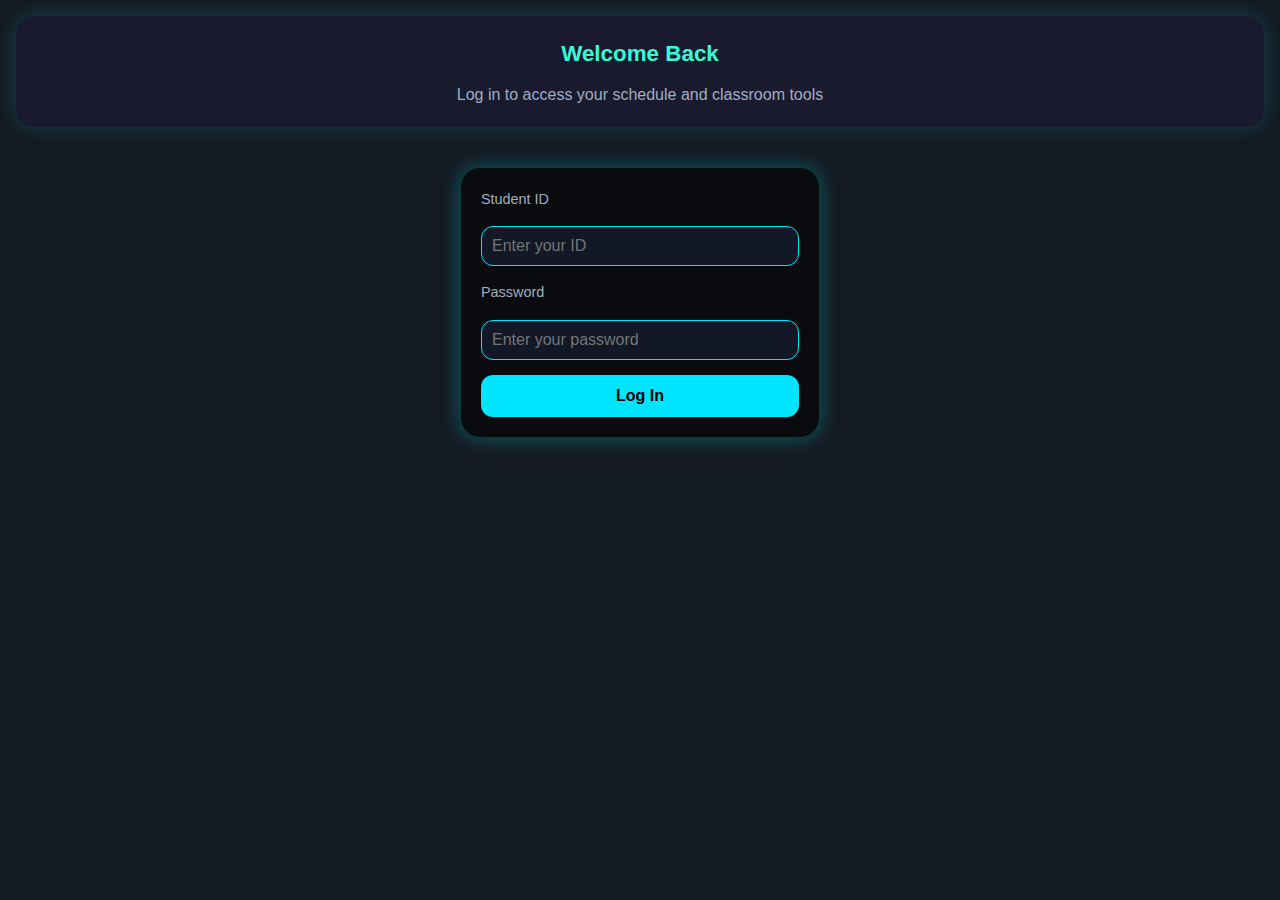
<file: index.html>
<!DOCTYPE html>
<html lang="en">
<head>
  <meta charset="UTF-8" />
  <meta name="viewport" content="width=device-width, initial-scale=1.0"/>
  <title>Login | Classroom Navigation Assistant</title>
  <link rel="stylesheet" href="login.css" />
</head>
<body>
  <header>
    <h1>Welcome Back</h1>
    <p>Log in to access your schedule and classroom tools</p>
  </header>
  
  <section class="login-form">
    <form id="loginForm">
      
      <label for="id-number">Student ID</label>
      <input type="text" id="id-number" name="id-number" placeholder="Enter your ID" required />

      <label for="password">Password</label>
      <input type="password" id="password" name="password" placeholder="Enter your password" required />

      <button type="submit" class="login-btn">Log In</button>
    </form>
  </section>
<script>
    
    const loginForm = document.getElementById('loginForm');

    loginForm.addEventListener('submit', function (e) {
      e.preventDefault();

      const id = document.getElementById('id-number').value;
      const password = document.getElementById('password').value;

        const adminUser = {
        id: '0321-0654',
        password: 'A0321-0654',
      };

      if (id === adminUser.id && password === adminUser.password) {
        alert('Login successful!');
        window.location.href = 'home.html';
      } else {
        alert('Invalid ID or password');
      }
    });
  </script>
</body>
</html>
</file>
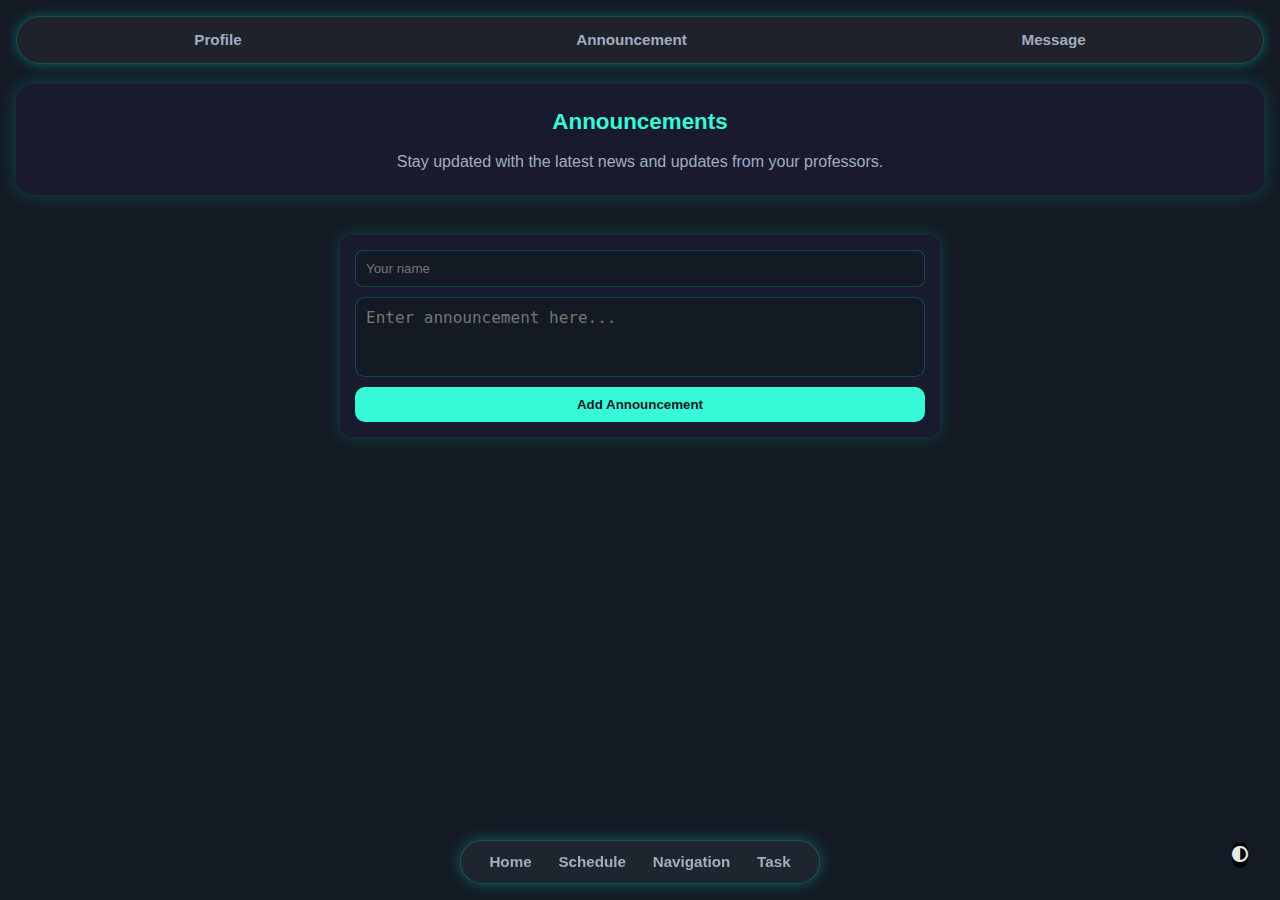
<file: announcement.html>
<!DOCTYPE html>
<html lang="en">
<head>
    <meta charset="UTF-8">
    <meta name="viewport" content="width=device-width, initial-scale=1.0">
    <title>Announcement</title>
    <link rel="stylesheet" href="announcement.css">
    <link rel="stylesheet" href="https://cdnjs.cloudflare.com/ajax/libs/font-awesome/6.0.0-beta3/css/all.min.css">
</head>
<body>
    <nav class="top-navbar">
        <ul>
            <li><a href="profile.html">Profile</a></li>
            <li><a href="announcement.html">Announcement</a></li>
            <li><a href="message.html">Message</a></li>
        </ul>
    </nav>

    <header>
        <h1>Announcements</h1>
        <p>Stay updated with the latest news and updates from your professors.</p>
    </header>

    <main class="announcement-section">
        <form id="announcement-form">
            <input id="name-input" type="text" placeholder="Your name" required>
            <textarea id="announcement-input" placeholder="Enter announcement here..." required></textarea>
            <button id="btn" type="submit">Add Announcement</button>
        </form>

         <div id="selection-controls" class="selection-controls hidden">
        <button id="pin-btn">Pin</button>
        <button id="edit-btn">Edit</button>
        <button id="delete-btn">Delete</button>
        <button id="cancel-selection-btn">Cancel</button>
    </div>
        <ul id="announcement-list"></ul>
    </main>

    <nav class="bottom-navbar">
        <ul>
            <li><a href="home.html">Home</a></li>
            <li><a href="schedule.html">Schedule</a></li>
            <li><a href="navigation.html">Navigation</a></li>
            <li><a href="task.html">Task</a></li>
        </ul>
    </nav>
  <div class="darkBtn"><i onclick="toggleDarkMode()" class="fa-solid fa-circle-half-stroke"></i></div>
</body>
<script>
      function toggleDarkMode() {
            document.body.classList.toggle('dark-mode');
        }
         window.toggleDarkMode = toggleDarkMode;

 const form = document.getElementById('announcement-form');
const input = document.getElementById('announcement-input');
const nameInput = document.getElementById('name-input');
const list = document.getElementById('announcement-list');
const pinBtn = document.getElementById('pin-btn');
const editBtn = document.getElementById('edit-btn');
const deleteBtn = document.getElementById('delete-btn');
const cancelBtn = document.getElementById('cancel-selection-btn');
const selectionControls = document.getElementById('selection-controls');

let announcements = [];

document.addEventListener('DOMContentLoaded', () => {
    announcements = JSON.parse(localStorage.getItem('announcements')) || [];
    renderAnnouncements();
});

form.addEventListener('submit', (e) => {
    e.preventDefault();
    const text = input.value.trim();
    const name = nameInput.value.trim();
    if (text && name) {
        const newItem = {
            id: Date.now(),
            text,
            name,
            timestamp: new Date().toLocaleString(),
            pinned: false
        };
        announcements.unshift(newItem);
        saveAnnouncements();
        renderAnnouncements();
        input.value = '';
    }
});

function renderAnnouncements() {
    list.innerHTML = '';
    announcements.forEach(item => {
        const li = document.createElement('li');
        li.dataset.id = item.id;
        li.classList.toggle('selected', item.selected);

        li.innerHTML = `<strong>${item.name}</strong> — <em>${item.timestamp}</em><br>${item.text}`;
        if (item.pinned) {
            li.style.borderLeft = '4px solid gold';
        }

        li.addEventListener('click', () => {
            item.selected = !item.selected;
            renderAnnouncements();
            updateSelectionUI();
        });

        list.appendChild(li);
    });
}

function saveAnnouncements() {
    localStorage.setItem('announcements', JSON.stringify(announcements));
}

function updateSelectionUI() {
    const selected = announcements.some(item => item.selected);
    selectionControls.classList.toggle('hidden', !selected);
}

pinBtn.addEventListener('click', () => {
    announcements.forEach(item => {
        if (item.selected) {
            item.pinned = true;
            item.selected = false;
        }
    });
    saveAnnouncements();
    renderAnnouncements();
    updateSelectionUI();
});

editBtn.addEventListener('click', () => {
    const selectedItems = announcements.filter(item => item.selected);
    if (selectedItems.length === 1) {
        const newText = prompt("Edit the announcement text:", selectedItems[0].text);
        if (newText !== null && newText.trim() !== '') {
            selectedItems[0].text = newText.trim();
        }
    }
    announcements.forEach(item => item.selected = false);
    saveAnnouncements();
    renderAnnouncements();
    updateSelectionUI();
});

deleteBtn.addEventListener('click', () => {
    announcements = announcements.filter(item => !item.selected);
    saveAnnouncements();
    renderAnnouncements();
    updateSelectionUI();
});

cancelBtn.addEventListener('click', () => {
    announcements.forEach(item => item.selected = false);
    renderAnnouncements();
    updateSelectionUI();
});

</script>
</html>
</file>
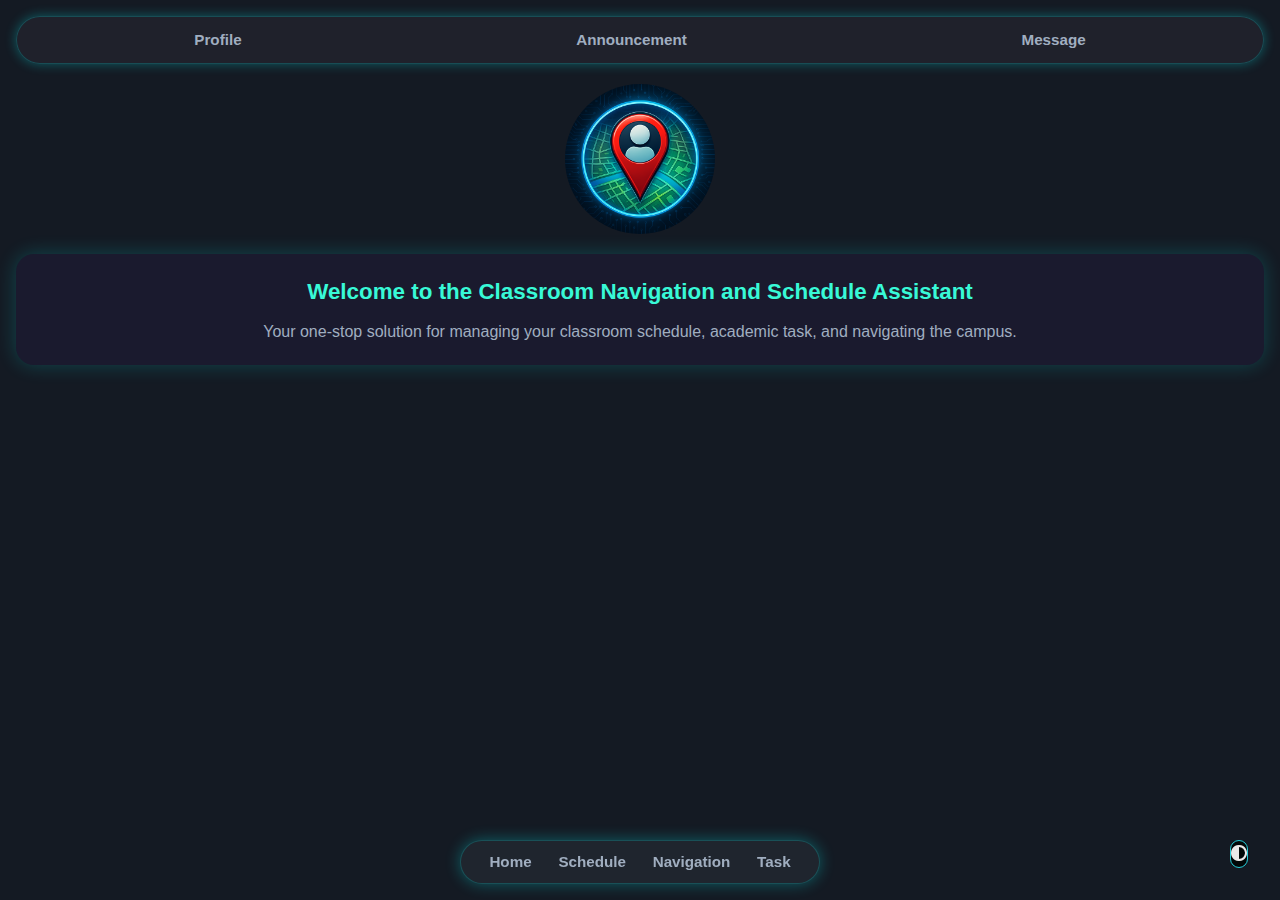
<file: home.html>
<!DOCTYPE html>
<html lang="en">
<head>
    <meta charset="UTF-8">
    <meta name="viewport" content="width=device-width, initial-scale=1.0">
    <title>Classroom Navigation and Schedule Assistant</title>
    <link rel="stylesheet" href="home.css">
    <link rel="stylesheet" href="https://cdnjs.cloudflare.com/ajax/libs/font-awesome/6.0.0-beta3/css/all.min.css">
</head>
<body>
   
    <nav class="top-navbar">
      <ul>
        <li><a href="profile.html">Profile</a></li>
        <li><a href="announcement.html">Announcement</a></li>
        <li><a href="message.html">Message</a></li>
   
      </ul>
    </nav> 
     <img src="images/logo.png" alt="logo" class="logo">
     <header>
        <h1>Welcome to the Classroom Navigation and Schedule Assistant</h1>
        <p>Your one-stop solution for managing your classroom schedule, academic task, and navigating the campus.</p>
    </header>

    <nav class="bottom-navbar">
        <ul>
            <li><a href="home.html">Home</a></li>
            <li><a href="schedule.html">Schedule</a></li>
            <li><a href="navigation.html">Navigation</a></li>
            <li><a href="task.html">Task</a></li>
        </ul>

    </nav>
   
  <div class="darkBtn"><i onclick="toggleDarkMode()" class="fa-solid fa-circle-half-stroke"></i></div>
    <script>
        function toggleDarkMode() {
            document.body.classList.toggle('dark-mode');
        }
         window.toggleDarkMode = toggleDarkMode;
    </script>


</body>
</html>
</file>
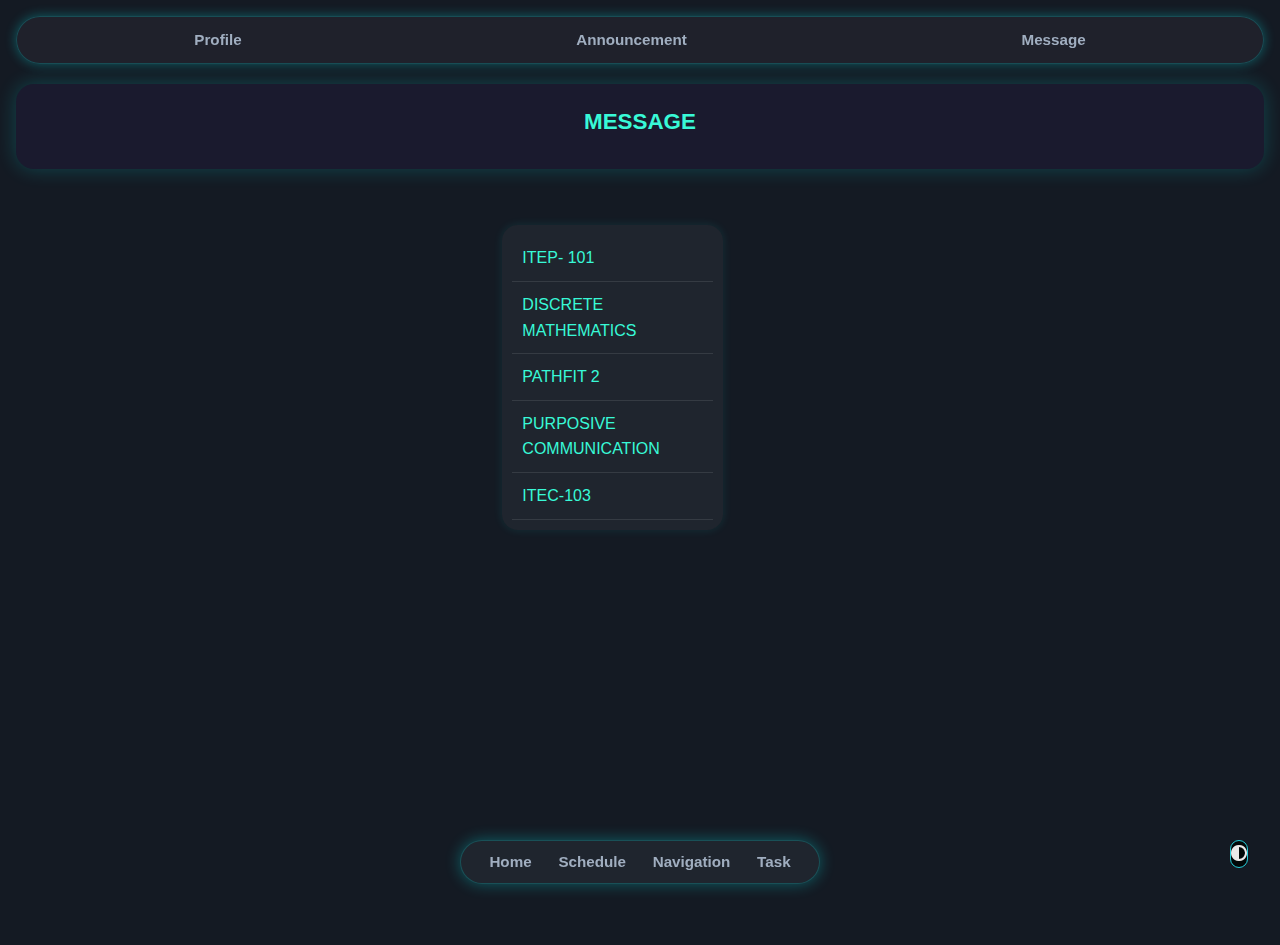
<file: message.html>
<!DOCTYPE html>
<html lang="en">
<head>
  <meta charset="UTF-8" />
  <meta name="viewport" content="width=device-width, initial-scale=1.0"/>
  <title>Message - Group Chats</title>
  <link rel="stylesheet" href="message.css" />
  <link rel="stylesheet" href="https://cdnjs.cloudflare.com/ajax/libs/font-awesome/6.0.0-beta3/css/all.min.css">
</head>
<body>
  <!-- Top Navbar -->
  <nav class="top-navbar">
    <ul>
      <li><a href="profile.html">Profile</a></li>
      <li><a href="announcement.html">Announcement</a></li>
      <li><a href="message.html" class="active">Message</a></li>
    </ul>
  </nav>

  <!-- Header -->
  <header>
    <h1>MESSAGE</h1>
  </header>

  <!-- Main Content -->
   <main class="chat-container">
  <!-- Chat List -->
  <aside id="chatList" class="chat-list">
    <ul>
      <li onclick="openChat('programming', 'ITEP-101')">ITEP- 101</li>
      <li onclick="openChat('math', 'DISCRETE MATHEMATICS')">DISCRETE MATHEMATICS</li>
      <li onclick="openChat('physics', 'PATHFITH')">PATHFIT 2</li>
      <li onclick="openChat('english', 'PURPOSIVE COMMUNICATION')">PURPOSIVE COMMUNICATION</li>
      <li onclick="openChat('lab', 'ITEC-103')">ITEC-103</li>
    </ul>
  </aside>

  <!-- Chat Box -->
  <section id="chatBox" class="chat-box hidden">
    <div class="chat-header">
      <button onclick="goBack()" class="back-btn">⬅</button>
      <h2 id="chatSubject">Chat</h2>
    </div>

    <div id="chat-messages"></div>

    <form onsubmit="sendMessage(event)" class="chat-form">
      <input type="text" id="username-input" placeholder="Your name..." required />
      <input type="text" id="message-input" placeholder="Type a message..." required />
      <button type="submit">Send</button>
    </form>

    <button onclick="clearChat()" class="clear-btn">Clear Chat</button>
  </section>
</main>


  <!-- Bottom Navbar -->
  <nav class="bottom-navbar">
    <ul>
      <li><a href="home.html">Home</a></li>
      <li><a href="schedule.html">Schedule</a></li>
      <li><a href="navigation.html">Navigation</a></li>
      <li><a href="task.html">Task</a></li>
    </ul>
  </nav>
  <div class="darkBtn"><i onclick="toggleDarkMode()" class="fa-solid fa-circle-half-stroke"></i></div>
  <!-- JavaScript -->
  <script>
      function toggleDarkMode() {
            document.body.classList.toggle('dark-mode');
        }
         window.toggleDarkMode = toggleDarkMode;

   function openChat(subject, name) {
  currentChat = subject;
  document.getElementById('chatSubject').textContent = name;

  document.getElementById('chatList').classList.add('hidden');
  document.getElementById('chatBox').classList.remove('hidden');

  loadMessages();
}
function goBack() {
  document.getElementById('chatList').classList.remove('hidden');
  document.getElementById('chatBox').classList.add('hidden');
}


    
  function setActiveChat(subject) {
    const chatItems = document.querySelectorAll(".chat-list li");
    chatItems.forEach(li => {
      li.classList.remove("active");
      if (li.textContent.toLowerCase().replace(/\s+/g, '') === subject) {
        li.classList.add("active");
      }
    });
  }

    function loadMessages() {
      const messages = JSON.parse(localStorage.getItem(currentChat)) || [];
      const chatBox = document.getElementById("chat-messages");
      chatBox.innerHTML = messages.map((msg, index) => `
        <div class="message">
          <div class="meta">
            <strong>${msg.user}</strong> <small>${msg.time}</small>
          </div>
          <div class="text">${msg.text}</div>
          <button onclick="deleteMessage(${index})" class="delete-btn">🗑️</button>
        </div>
      `).join("");
      chatBox.scrollTop = chatBox.scrollHeight;
    }

    function sendMessage(e) {
      e.preventDefault();
      const user = document.getElementById("username-input").value.trim();
      const text = document.getElementById("message-input").value.trim();
      const time = new Date().toLocaleString();

      if (!text || !user) return;

      const messages = JSON.parse(localStorage.getItem(currentChat)) || [];
      messages.push({ user, text, time });
      localStorage.setItem(currentChat, JSON.stringify(messages));

      document.getElementById("message-input").value = "";
      loadMessages();
    }

    function deleteMessage(index) {
      const messages = JSON.parse(localStorage.getItem(currentChat)) || [];
      messages.splice(index, 1);
      localStorage.setItem(currentChat, JSON.stringify(messages));
      loadMessages();
    }

    function clearChat() {
      if (confirm("Are you sure you want to clear the entire chat?")) {
        localStorage.removeItem(currentChat);
        loadMessages();
      }
    }

    window.onload = loadMessages;
  </script>
</body>
</html>
</file>
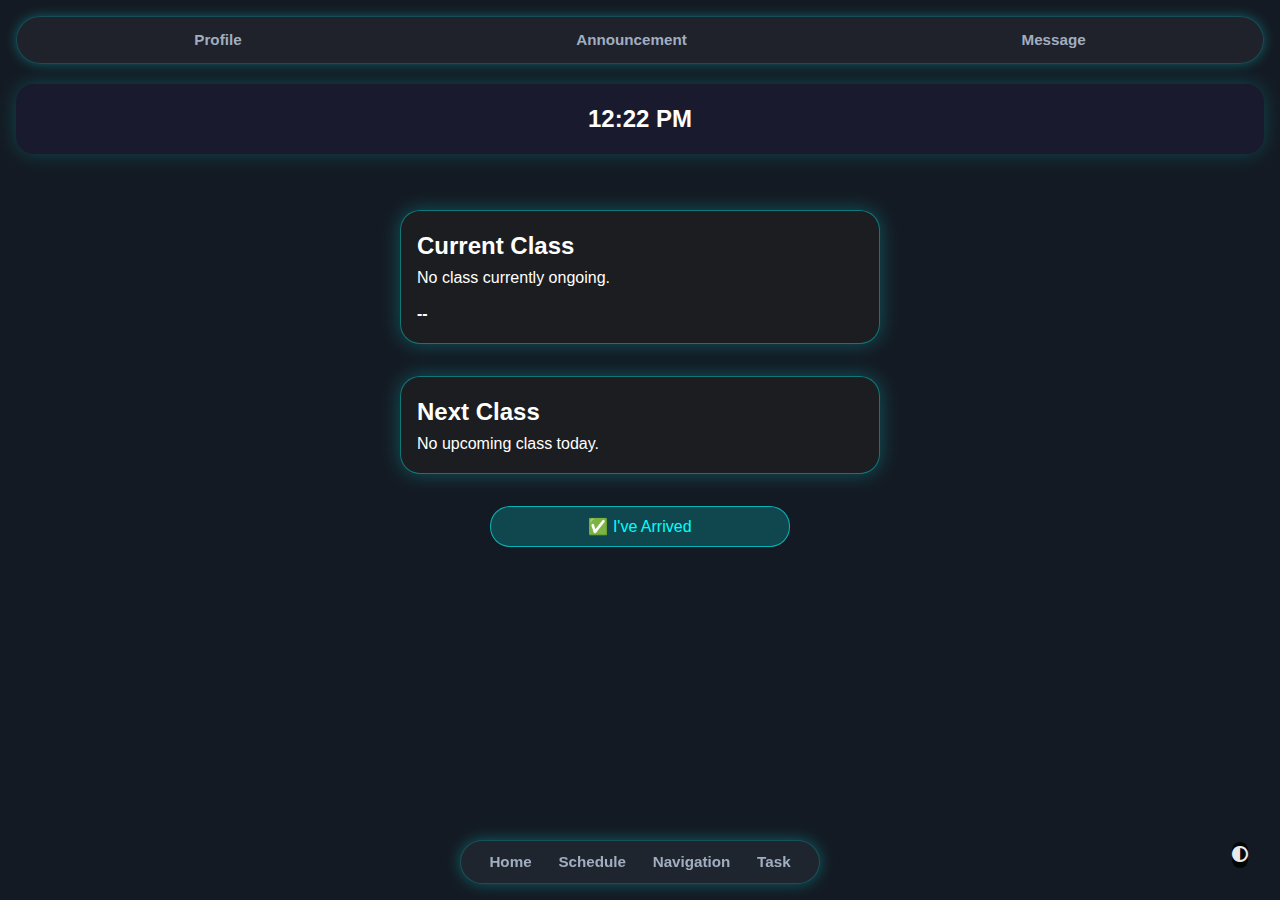
<file: navigation.html>
<!DOCTYPE html>
<html lang="en">
<head>
  <meta charset="UTF-8" />
  <meta name="viewport" content="width=device-width, initial-scale=1.0" />
  <title>Navigation</title>
  <link rel="stylesheet" href="navigation.css"/>
  <link rel="stylesheet" href="https://cdnjs.cloudflare.com/ajax/libs/font-awesome/6.0.0-beta3/css/all.min.css"/>
</head>
<body>
  <nav class="top-navbar">
    <ul>
      <li><a href="profile.html">Profile</a></li>
      <li><a href="announcement.html">Announcement</a></li>
      <li><a href="message.html">Message</a></li>
    </ul>
  </nav> 

  <header>
    <div class="clock" id="clock">--:--:--</div>
  </header>

  <div class="info-box" id="statusText">
    <h2>Current Class</h2>
    <p id="current-class">Loading...</p>
    <span id="status" class="status">--</span>
  </div>

  <div class="next-box" id="next-info">
    <h2>Next Class</h2>
    <p id="next-class">Loading...</p>
  </div>
 

  <button onclick="markArrival()">✅ I've Arrived</button>
   <p id="arrivalMessage"></p>

  <nav class="bottom-navbar">
    <ul>
      <li><a href="home.html">Home</a></li>
      <li><a href="schedule.html">Schedule</a></li>
      <li><a href="navigation.html">Navigation</a></li>
      <li><a href="task.html">Task</a></li>
    </ul>
  </nav>

  <div class="darkBtn"><i onclick="toggleDarkMode()" class="fa-solid fa-circle-half-stroke"></i></div>

  <script>
    const schedule = [
      { day: 1, start: '07:00 AM', end: '08:00 AM', subject: 'Art Appreciation', room: 'GEC 106 | LEC 6', prof: '' },
      { day: 1, start: '08:00 AM', end: '09:00 AM', subject: 'Filipino sa Iba’t Ibang Disiplina', room: 'FILDIS | LEC 12', prof: '' },
      { day: 1, start: '09:00 AM', end: '10:00 AM', subject: 'Filipino sa Iba’t Ibang Disiplina', room: 'FILDIS | LEC 7', prof: '' },
      { day: 1, start: '11:00 AM', end: '12:00 PM', subject: 'Discrete Mathematics', room: 'ITEP 102 | LEC 3', prof: '' },
      { day: 1, start: '01:00 PM', end: '02:00 PM', subject: 'Purposive Communication', room: 'GEC 105 | LEC 8', prof: '' },
      { day: 1, start: '03:00 PM', end: '04:00 PM', subject: 'Human Computer Interaction', room: 'ITEP 101 | LAB 5', prof: '' },
      { day: 2, start: '07:00 AM', end: '08:00 AM', subject: 'Intermediate Programming', room: 'ITEP 103 | LEC 8', prof: '' },
      { day: 2, start: '11:00 AM', end: '12:00 PM', subject: 'Human Computer Interaction', room: 'ITEP 101 | LEC 7', prof: '' },
      { day: 2, start: '12:00 PM', end: '01:00 PM', subject: 'Purposive Communication', room: 'GEC 105 | LEC 8', prof: '' },
      { day: 2, start: '01:00 PM', end: '02:00 PM', subject: 'Discrete Mathematics', room: 'ITEP 102 | LEC 5', prof: '' },
      { day: 2, start: '04:00 PM', end: '05:00 PM', subject: 'Life, Works, and Writings of Rizal', room: 'PI 100 | LEC 1', prof: '' },
      { day: 3, start: '07:00 AM', end: '09:00 AM', subject: 'Intermediate Programming', room: 'ITEP 103 | LAB 3', prof: '' },
      { day: 3, start: '11:00 AM', end: '12:00 PM', subject: 'Human Computer Interaction', room: 'ITEP 101 | LEC 8', prof: '' },
      { day: 3, start: '01:00 PM', end: '02:00 PM', subject: 'Discrete Mathematics', room: 'ITEP 102 | LEC 3', prof: '' },
      { day: 3, start: '03:00 PM', end: '04:00 PM', subject: 'Art Appreciation', room: 'GEC 106 | LEC 3', prof: '' },
      { day: 3, start: '04:00 PM', end: '05:00 PM', subject: 'Filipino sa Iba’t Ibang Disiplina', room: 'FILDIS | LEC 4', prof: '' },
      { day: 4, start: '12:00 PM', end: '01:00 PM', subject: 'Life, Works, and Writings of Rizal', room: 'PI 100 | LEC 3', prof: '' },
      { day: 4, start: '01:00 PM', end: '02:00 PM', subject: 'Purposive Communication', room: 'GEC 105 | LEC 5', prof: '' },
      { day: 4, start: '04:00 PM', end: '05:00 PM', subject: 'Exercise-based Fitness Activities', room: 'PATHFIT 2 | GYM', prof: '' },
      { day: 5, start: '07:00 AM', end: '08:00 AM', subject: 'Art Appreciation', room: 'GEC 106 | LEC 2', prof: '' },
      { day: 7, start: '07:00 AM', end: '10:00 AM', subject: 'CWTS 2', room: 'NSTP 2', prof: '' }
    ];

    function parseTime(t) {
      const [time, modifier] = t.split(' ');
      let [hours, minutes] = time.split(':').map(Number);
      if (modifier === 'PM' && hours !== 12) hours += 12;
      if (modifier === 'AM' && hours === 12) hours = 0;
      return hours * 60 + minutes;
    }

    function formatTime(minutes) {
      let h = Math.floor(minutes / 60);
      const m = minutes % 60;
      const ampm = h >= 12 ? 'PM' : 'AM';
      h = h % 12 || 12;
      return `${h}:${m.toString().padStart(2, '0')} ${ampm}`;
    }

    function updateClock() {
      const now = new Date();
      const hours = now.getHours();
      const minutes = now.getMinutes();
      document.getElementById("clock").textContent = formatTime(hours * 60 + minutes);
    }

    function updateStatus() {
      const now = new Date();
      const today = now.getDay();
      const currentMinutes = now.getHours() * 60 + now.getMinutes();
      const todaySchedule = schedule.filter(s => s.day === today);

      let current = null;
      let next = null;

      for (const s of todaySchedule) {
        const start = parseTime(s.start);
        const end = parseTime(s.end);
        if (currentMinutes >= start && currentMinutes <= end) {
          current = s;
        } else if (currentMinutes < start && (!next || parseTime(next.start) > start)) {
          next = s;
        }
      }

      const currentText = document.getElementById('current-class');
      const nextText = document.getElementById('next-class');
      const statusText = document.getElementById('status');

      if (current) {
        const lateBy = currentMinutes - parseTime(current.start);
        currentText.textContent = `You should now be in Room ${current.room} for ${current.subject}. (${current.start} - ${current.end})`;

        if (lateBy > 5) {
          statusText.textContent = `Late by ${lateBy} minutes`;
          statusText.className = 'status late';
          speak(`You are late for ${current.subject}. Hurry to room ${current.room}.`);
        } else if (lateBy < 0) {
          statusText.textContent = `Early by ${-lateBy} minutes`;
          statusText.className = 'status early';
        } else {
          statusText.textContent = `On Time`;
          statusText.className = 'status ontime';
        }
      } else {
        currentText.textContent = 'No class currently ongoing.';
        statusText.textContent = '--';
        statusText.className = 'status';
      }

      if (next) {
        nextText.textContent = `${next.subject} at ${next.start} in Room ${next.room}`;
      } else {
        nextText.textContent = 'No upcoming class today.';
      }
    }

    function markArrival() {
  const now = new Date();
  const timeString = now.toLocaleTimeString();
  localStorage.setItem('lastArrival', timeString);
  document.getElementById('arrivalMessage').textContent = 'Arrival logged at ' + timeString;
}
    window.markArrival = markArrival;

    function speak(text) {
      if ('speechSynthesis' in window) {
        const utter = new SpeechSynthesisUtterance(text);
        speechSynthesis.speak(utter);
      }
    }
    window.speak = speak;

    function toggleDarkMode() {
      document.body.classList.toggle('dark-mode');
    }
    window.toggleDarkMode = toggleDarkMode;

    setInterval(() => {
      updateClock();
      updateStatus();
    }, 1000);

    updateClock();
    updateStatus();
  </script>
</body>
</html>
</file>
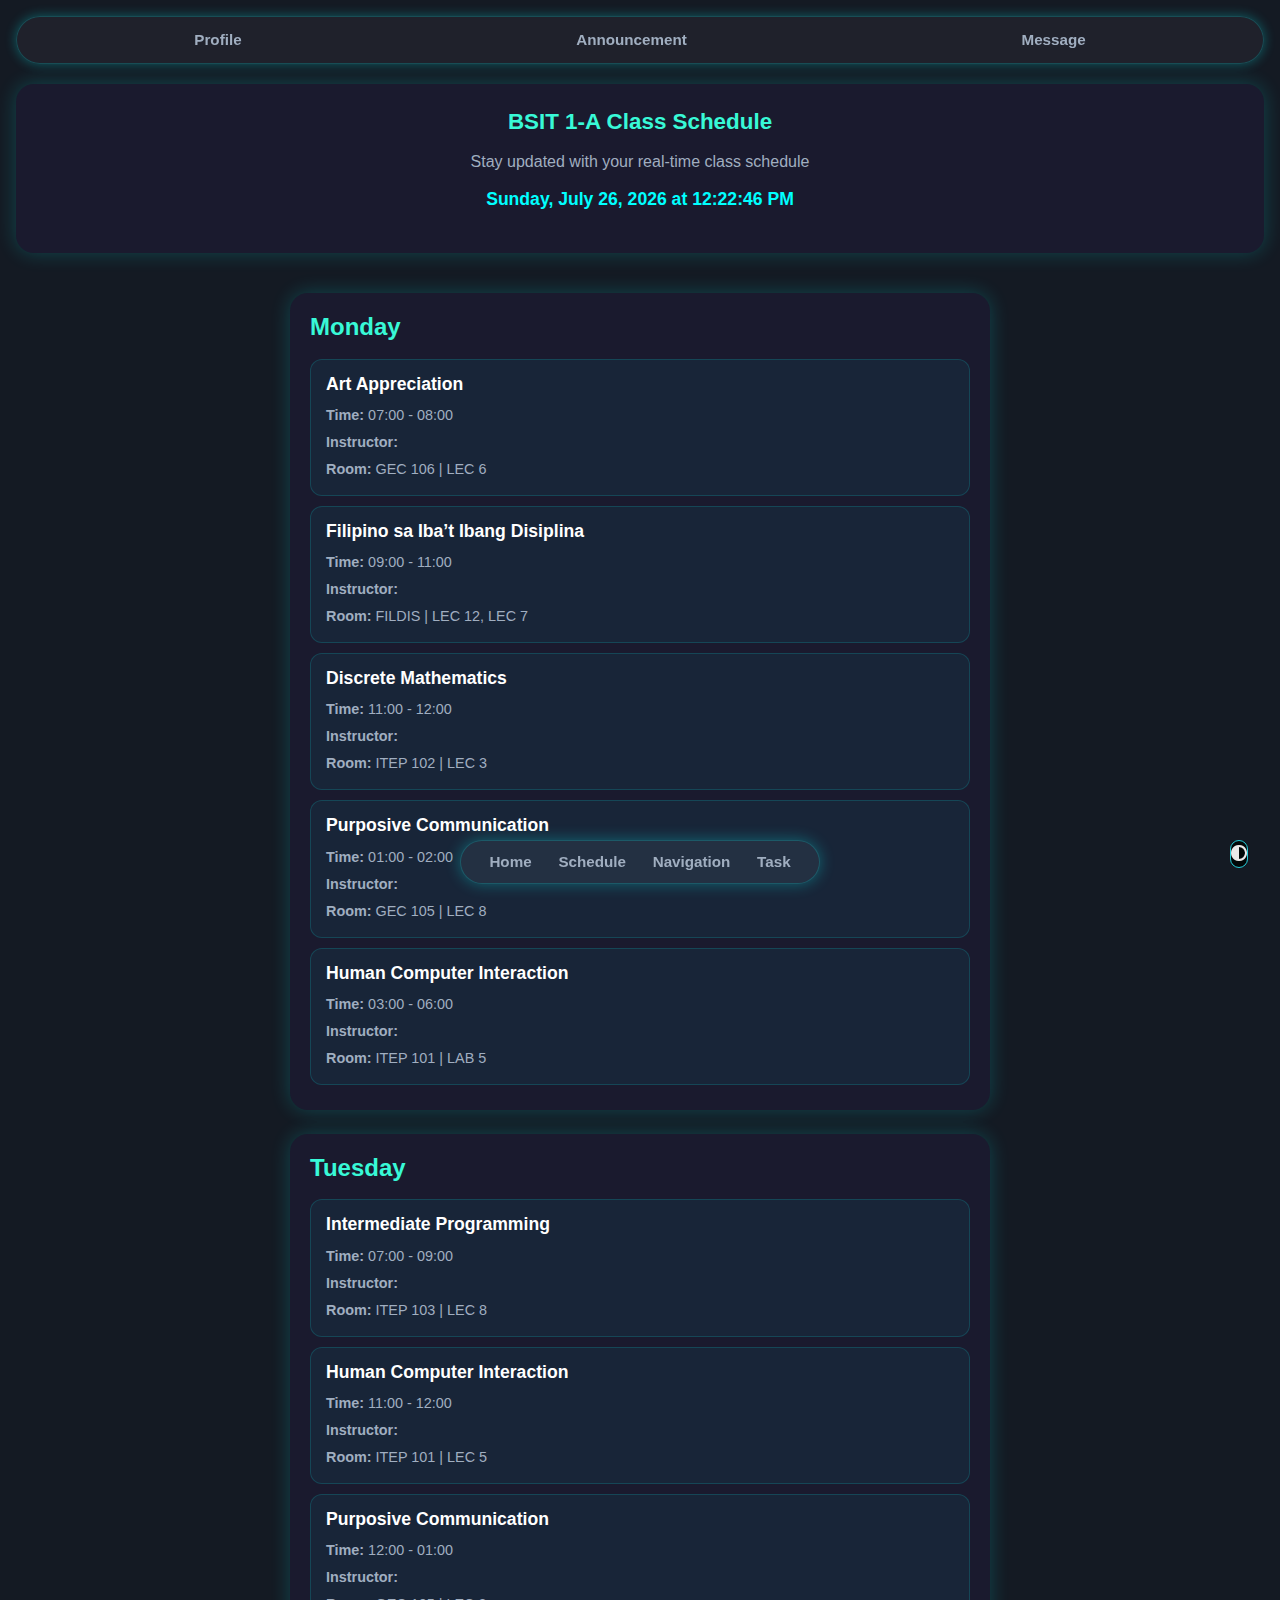
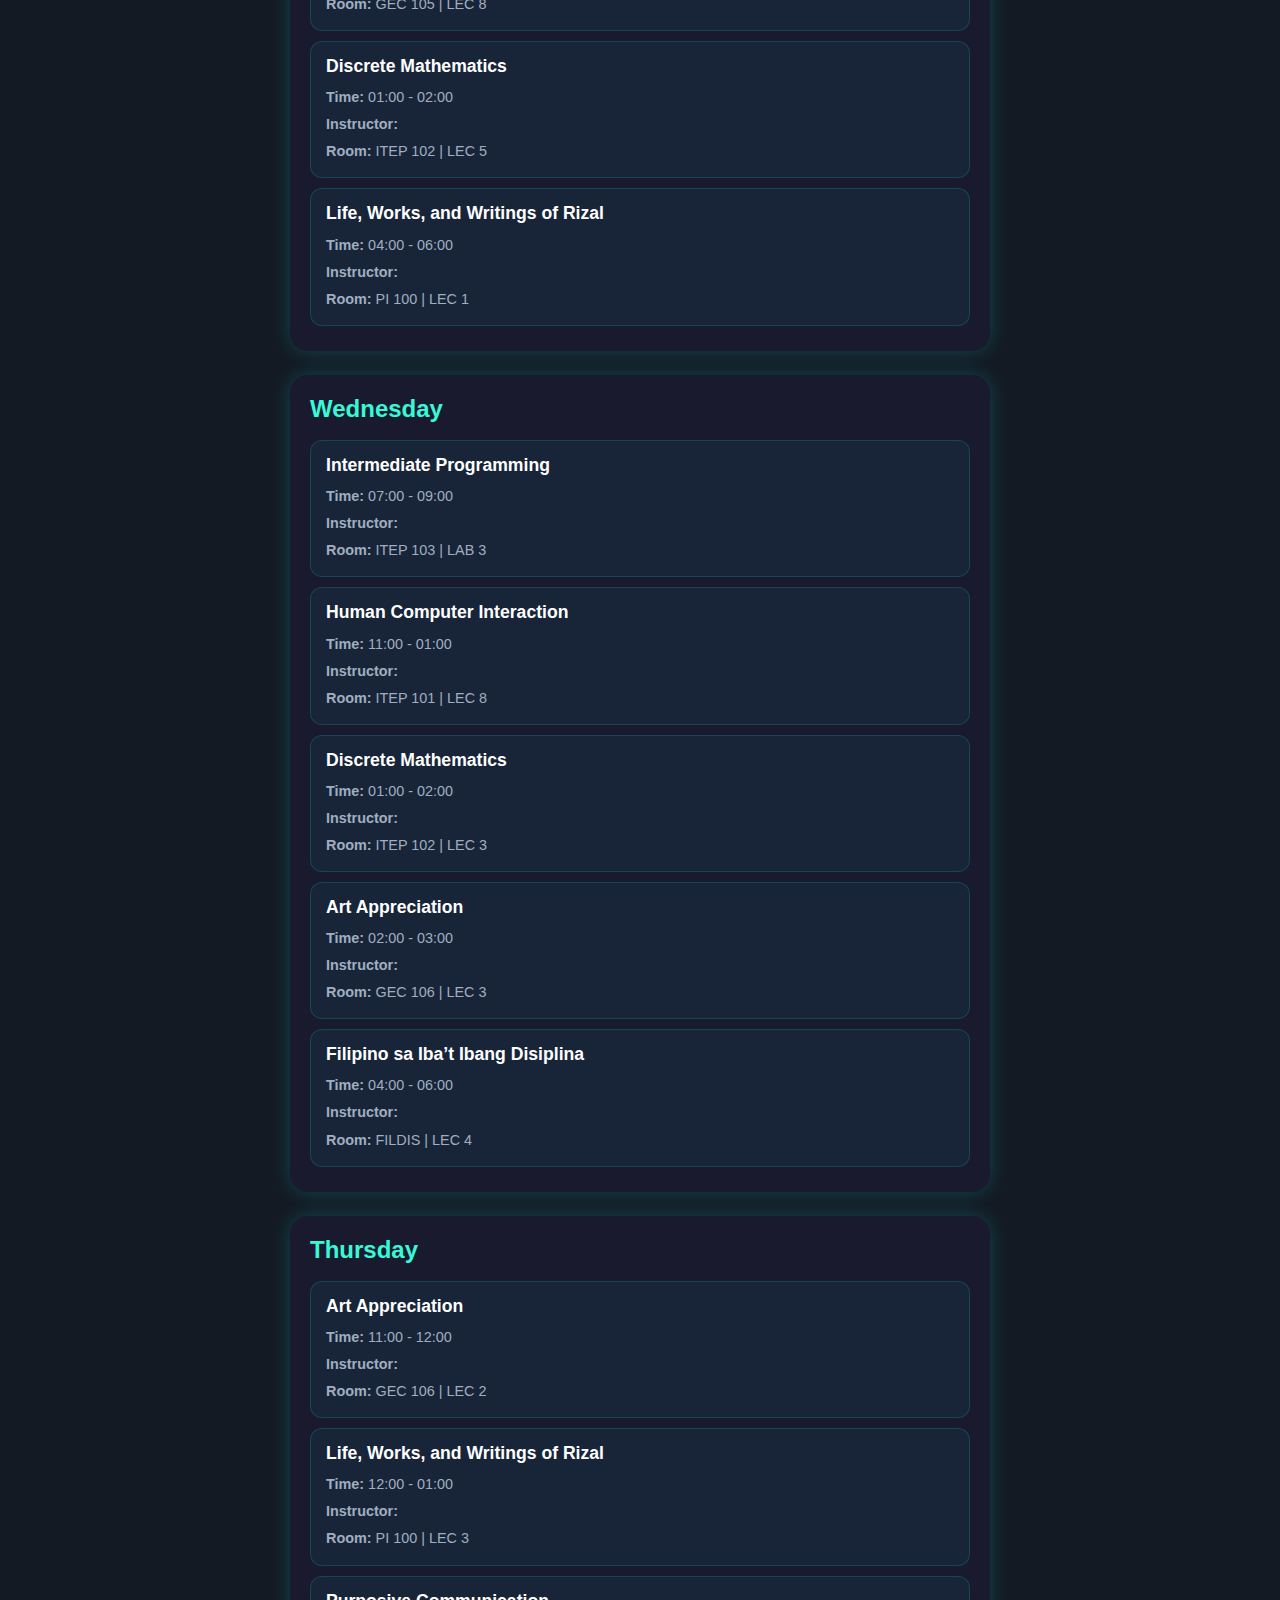
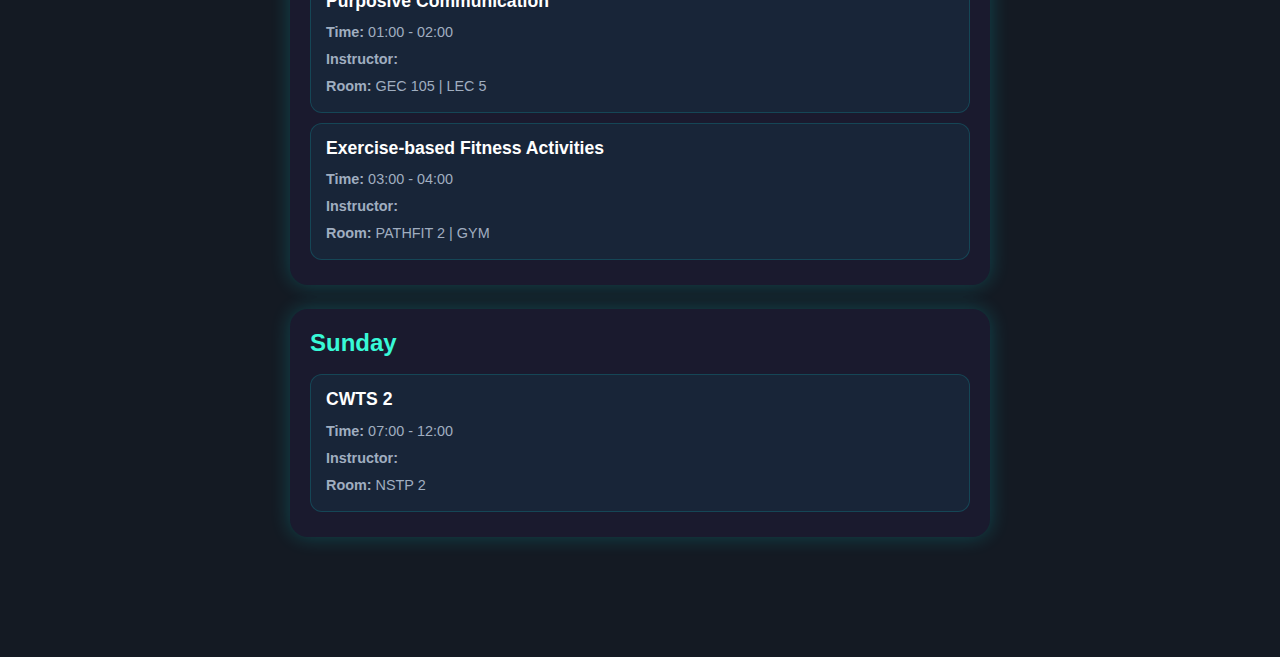
<file: schedule.html>
<!DOCTYPE html>
<html lang="en">
<head>
  <meta charset="UTF-8" />
  <meta name="viewport" content="width=device-width, initial-scale=1" />
  <title>BSIT 1-A Schedule</title>
  <link rel="stylesheet" href="schedule.css" />
  <link rel="stylesheet" href="https://cdnjs.cloudflare.com/ajax/libs/font-awesome/6.0.0-beta3/css/all.min.css">
</head>
<body>
  <nav class="top-navbar">
    <ul>
      <li><a href="profile.html">Profile</a></li>
      <li><a href="announcement.html">Announcement</a></li>
      <li><a href="message.html">Message</a></li>
    </ul>
</nav>

  <header>
    <h1>BSIT 1-A Class Schedule</h1>
    <p>Stay updated with your real-time class schedule</p>
    <div id="current-time" class="current-time"></div>
  </header>

  <main id="schedule-container">
    <!-- Schedule will be rendered here -->
  </main>

  <nav class="bottom-navbar">
    <ul>
      <li><a href="home.html">Home</a></li>
      <li><a href="schedule.html" class="active">Schedule</a></li>
      <li><a href="navigation.html">Navigation</a></li>
      <li><a href="task.html">Task</a></li>
    </ul>
  </nav>
  <div class="darkBtn"><i onclick="toggleDarkMode()" class="fa-solid fa-circle-half-stroke"></i></div>
  <script>
      function toggleDarkMode() {
            document.body.classList.toggle('dark-mode');
        }
         window.toggleDarkMode = toggleDarkMode;
    const scheduleData = {
  Monday: [
    { subject: "Art Appreciation", timeStart: "07:00", timeEnd: "08:00", instructor: "", room: "GEC 106 | LEC 6" },
    { subject: "Filipino sa Iba’t Ibang Disiplina", timeStart: "09:00", timeEnd: "11:00", instructor: "", room: "FILDIS | LEC 12, LEC 7" },
    { subject: "Discrete Mathematics", timeStart: "11:00", timeEnd: "12:00", instructor: "", room: "ITEP 102 | LEC 3" },
    { subject: "Purposive Communication", timeStart: "01:00", timeEnd: "02:00", instructor: "", room: "GEC 105 | LEC 8" },
    { subject: "Human Computer Interaction", timeStart: "03:00", timeEnd: "06:00", instructor: "", room: "ITEP 101 | LAB 5" }
  ],
  Tuesday: [
    { subject: "Intermediate Programming", timeStart: "07:00", timeEnd: "09:00", instructor: "", room: "ITEP 103 | LEC 8" },
    { subject: "Human Computer Interaction", timeStart: "11:00", timeEnd: "12:00", instructor: "", room: "ITEP 101 | LEC 5" },
    { subject: "Purposive Communication", timeStart: "12:00", timeEnd: "01:00", instructor: "", room: "GEC 105 | LEC 8" },
    { subject: "Discrete Mathematics", timeStart: "01:00", timeEnd: "02:00", instructor: "", room: "ITEP 102 | LEC 5" },
    { subject: "Life, Works, and Writings of Rizal", timeStart: "04:00", timeEnd: "06:00", instructor: "", room: "PI 100 | LEC 1" }
  ],
  Wednesday: [
    { subject: "Intermediate Programming", timeStart: "07:00", timeEnd: "09:00", instructor: "", room: "ITEP 103 | LAB 3" },
    { subject: "Human Computer Interaction", timeStart: "11:00", timeEnd: "01:00", instructor: "", room: "ITEP 101 | LEC 8" },
    { subject: "Discrete Mathematics", timeStart: "01:00", timeEnd: "02:00", instructor: "", room: "ITEP 102 | LEC 3" },
    { subject: "Art Appreciation", timeStart: "02:00", timeEnd: "03:00", instructor: "", room: "GEC 106 | LEC 3" },
    { subject: "Filipino sa Iba’t Ibang Disiplina", timeStart: "04:00", timeEnd: "06:00", instructor: "", room: "FILDIS | LEC 4" }
  ],
  Thursday: [
    { subject: "Art Appreciation", timeStart: "11:00", timeEnd: "12:00", instructor: "", room: "GEC 106 | LEC 2" },
    { subject: "Life, Works, and Writings of Rizal", timeStart: "12:00", timeEnd: "01:00", instructor: "", room: "PI 100 | LEC 3" },
    { subject: "Purposive Communication", timeStart: "01:00", timeEnd: "02:00", instructor: "", room: "GEC 105 | LEC 5" },
    { subject: "Exercise-based Fitness Activities", timeStart: "03:00", timeEnd: "04:00", instructor: "", room: "PATHFIT 2 | GYM" }
  ],
  Sunday: [
    { subject: "CWTS 2", timeStart: "07:00", timeEnd: "12:00", instructor: "", room: "NSTP 2" }
  ]
};


function displaySchedule() {
  const container = document.getElementById("schedule-container");
  container.innerHTML = ""; // Clear previous

  Object.entries(scheduleData).forEach(([day, subjects]) => {
    const daySection = document.createElement("section");
    daySection.className = "schedule-day";

    const dayTitle = document.createElement("h2");
    dayTitle.textContent = day;
    daySection.appendChild(dayTitle);

    subjects.forEach((subj) => {
      const subjectDiv = document.createElement("div");
      subjectDiv.className = "subject";

      subjectDiv.innerHTML = `
        <h3>${subj.subject}</h3>
        <p><strong>Time:</strong> ${subj.timeStart} - ${subj.timeEnd}</p>
        <p><strong>Instructor:</strong> ${subj.instructor}</p>
        <p><strong>Room:</strong> ${subj.room}</p>
      `;

      daySection.appendChild(subjectDiv);
    });

    container.appendChild(daySection);
  });
}

function updateCurrentTime() {
  const currentTimeEl = document.getElementById("current-time");
  const now = new Date();

  const options = {
    weekday: "long",
    year: "numeric",
    month: "long",
    day: "numeric",
    hour: "2-digit",
    minute: "2-digit",
    second: "2-digit",
  };
  currentTimeEl.textContent = now.toLocaleString(undefined, options);
}

function highlightCurrentClass() {
  const now = new Date();
  const dayName = now.toLocaleDateString(undefined, { weekday: "long" });
  const subjects = scheduleData[dayName];
  if (!subjects) return;

  const timeNow = now.getHours() * 60 + now.getMinutes(); // current time in minutes from midnight

  const container = document.getElementById("schedule-container");
  const daySections = container.getElementsByClassName("schedule-day");

  Array.from(daySections).forEach((daySection) => {
    if (daySection.querySelector("h2").textContent === dayName) {
      // Highlight current class only in today's section
      const subjectDivs = daySection.getElementsByClassName("subject");
      Array.from(subjectDivs).forEach((div, idx) => {
        const subj = subjects[idx];

        // Convert start/end times to minutes
        const [startH, startM] = subj.timeStart.split(":").map(Number);
        const [endH, endM] = subj.timeEnd.split(":").map(Number);
        const startMinutes = startH * 60 + startM;
        const endMinutes = endH * 60 + endM;

        if (timeNow >= startMinutes && timeNow <= endMinutes) {
          div.classList.add("active");
        } else {
          div.classList.remove("active");
        }
      });
    } else {
      // Remove highlights from other days
      const subjectDivs = daySection.getElementsByClassName("subject");
      Array.from(subjectDivs).forEach((div) => div.classList.remove("active"));
    }
  });
}

function refresh() {
  updateCurrentTime();
  highlightCurrentClass();
}

document.addEventListener("DOMContentLoaded", () => {
  displaySchedule();
  refresh();
  setInterval(refresh, 1000);
});

  </script>
</body>
</html>
</file>
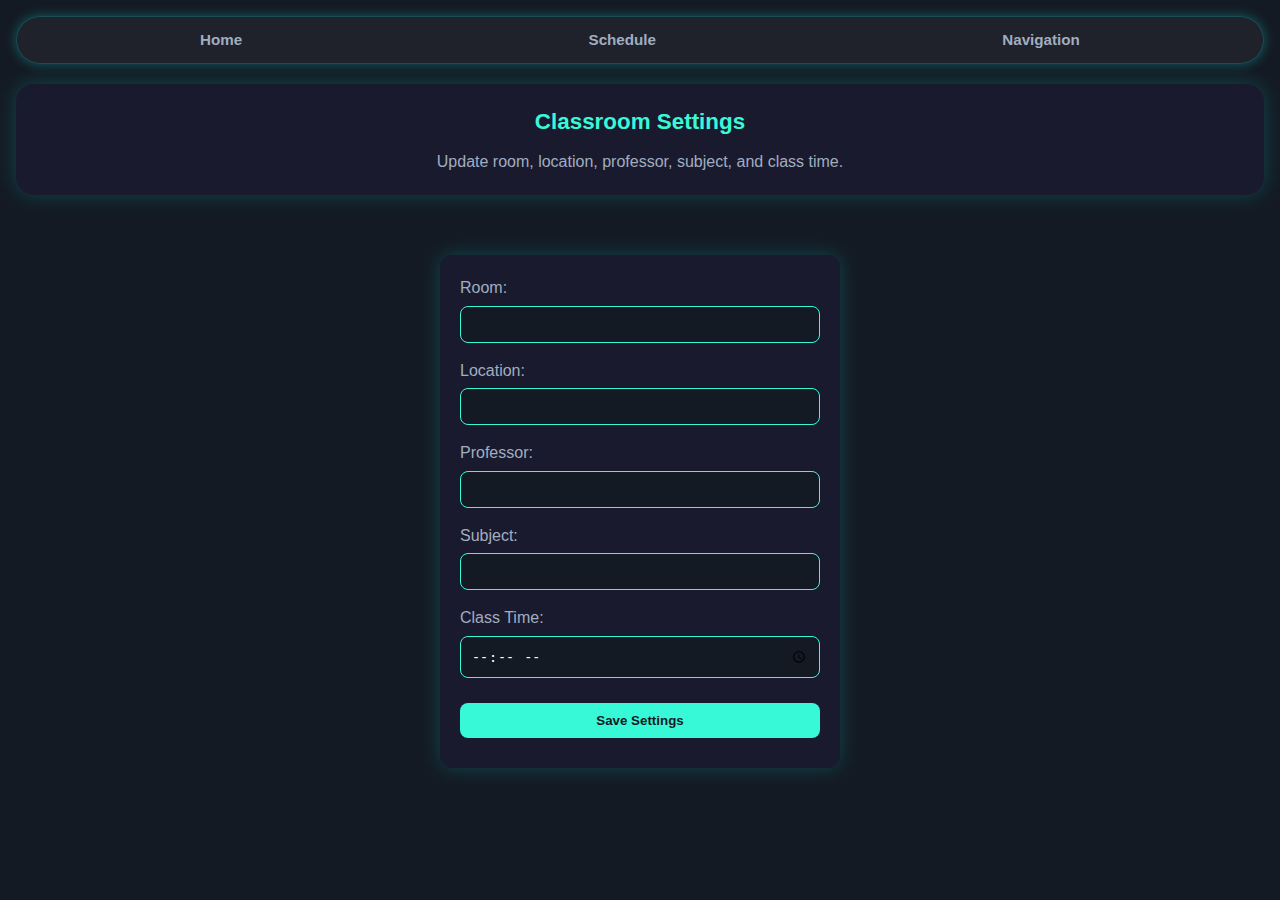
<file: settings.html>
<!DOCTYPE html>
<html lang="en">
<head>
  <meta charset="UTF-8" />
  <meta name="viewport" content="width=device-width, initial-scale=1.0"/>
  <title>Set Navigation Info</title>
  <link rel="stylesheet" href="home.css" />
  <link rel="stylesheet" href="settings.css" />
</head>
<body>
  <nav class="top-navbar">
    <ul>
      <li><a href="home.html">Home</a></li>
      <li><a href="schedule.html">Schedule</a></li>
      <li><a href="navigation.html">Navigation</a></li>
    </ul>
  </nav>

  <header>
    <h1>Classroom Settings</h1>
    <p>Update room, location, professor, subject, and class time.</p>
  </header>

  <form id="settingsForm" class="settings-form">
    <label>Room:
      <input type="text" id="room" required />
    </label>

    <label>Location:
      <input type="text" id="location" required />
    </label>

    <label>Professor:
      <input type="text" id="professor" required />
    </label>

    <label>Subject:
      <input type="text" id="subject" required />
    </label>

    <label>Class Time:
      <input type="time" id="classTime" required />
    </label>

    <button type="submit">Save Settings</button>
    <p id="saveMsg" class="save-msg"></p>
  </form>

  <script>
    const form = document.getElementById("settingsForm");
    const saveMsg = document.getElementById("saveMsg");

    // Load saved values if available
    window.onload = () => {
      document.getElementById("room").value = localStorage.getItem("room") || "";
      document.getElementById("location").value = localStorage.getItem("location") || "";
      document.getElementById("professor").value = localStorage.getItem("professor") || "";
      document.getElementById("subject").value = localStorage.getItem("subject") || "";
      document.getElementById("classTime").value = localStorage.getItem("classTime") || "";
    };

    form.addEventListener("submit", (e) => {
      e.preventDefault();
      localStorage.setItem("room", document.getElementById("room").value);
      localStorage.setItem("location", document.getElementById("location").value);
      localStorage.setItem("professor", document.getElementById("professor").value);
      localStorage.setItem("subject", document.getElementById("subject").value);
      localStorage.setItem("classTime", document.getElementById("classTime").value);

      saveMsg.textContent = "✅ Settings saved!";
      saveMsg.style.color = "#38f9d7";

      setTimeout(() => {
        saveMsg.textContent = "";
        window.location.href = "navigation.html";
      }, 1500);
    });
  </script>
</body>
</html>
</file>
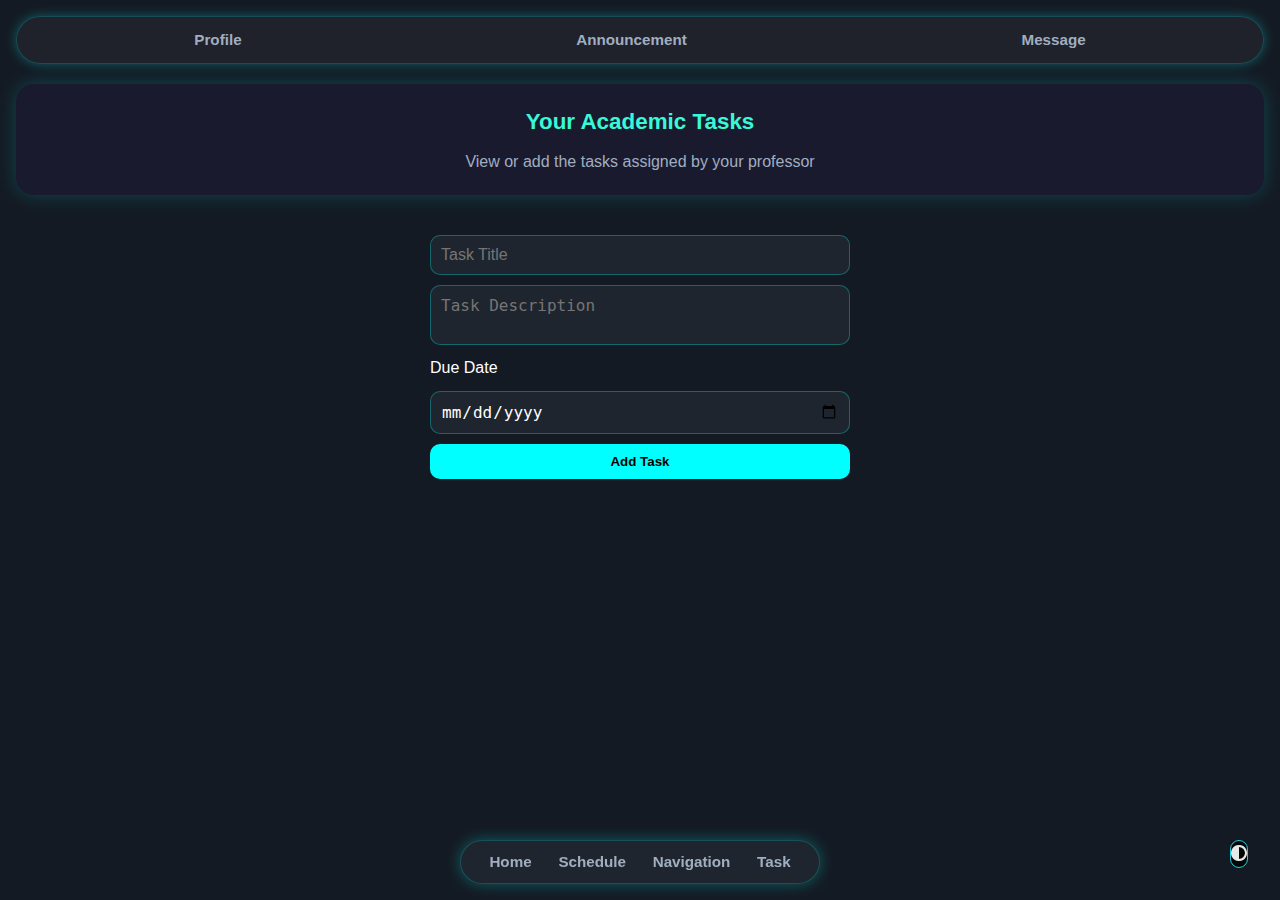
<file: task.html>
<!DOCTYPE html>
<html lang="en">
<head>
  <meta charset="UTF-8" />
  <meta name="viewport" content="width=device-width, initial-scale=1.0"/>
  <title>Tasks | Classroom Navigation Assistant</title>
  <link rel="stylesheet" href="task.css" />
  <link rel="stylesheet" href="https://cdnjs.cloudflare.com/ajax/libs/font-awesome/6.0.0-beta3/css/all.min.css">
</head>
<body>
   

  <nav class="top-navbar">
    <ul>
      <li><a href="profile.html">Profile</a></li>
      <li><a href="announcement.html">Announcement</a></li>
      <li><a href="message.html">Message</a></li>
    </ul>
  </nav>
    <header>
    <h1>Your Academic Tasks</h1>
    <p>View or add the tasks assigned by your professor</p>
  </header>


 

  <!-- Add Task Form -->
  <section class="add-task-form">
    <form id="taskForm">
      <input type="text" id="taskTitle" placeholder="Task Title" required />
      <textarea id="taskDescription" placeholder="Task Description" required></textarea>
      <label for="taskDueDate">Due Date</label>
      <input type="date" id="taskDueDate" required title="Select due date" placeholder="YYYY-MM-DD" />
      <button type="submit">Add Task</button>
    </form>
  </section>

  <!-- Task List -->
  <section class="task-list" id="taskList">
    <!-- Tasks will be dynamically inserted here -->
  </section>

  <nav class="bottom-navbar">
    <ul>
      <li><a href="home.html">Home</a></li>
      <li><a href="schedule.html">Schedule</a></li>
      <li><a href="navigation.html">Navigation</a></li>
      <li><a href="task.html">Task</a></li>
    </ul>
  </nav>
    <div class="darkBtn"><i onclick="toggleDarkMode()" class="fa-solid fa-circle-half-stroke"></i></div>
  <script>
    const taskForm = document.getElementById('taskForm');
    const taskList = document.getElementById('taskList');

    taskForm.addEventListener('submit', function (e) {
      e.preventDefault();

      const title = document.getElementById('taskTitle').value.trim();
      const description = document.getElementById('taskDescription').value.trim();
      const dueDate = document.getElementById('taskDueDate').value;

      if (title && description && dueDate) {
        const taskCard = document.createElement('div');
        taskCard.className = 'task-card';
        taskCard.innerHTML = `
          <h3>${title}</h3>
          <p>${description}</p>
          <span class="due-date">Due: ${dueDate}</span>
        `;

        taskList.appendChild(taskCard);
        taskForm.reset();
      }
    });
      function toggleDarkMode() {
            document.body.classList.toggle('dark-mode');
        }
         window.toggleDarkMode = toggleDarkMode;
  </script>
</body>
</html>
</file>
<file: login.css>
* {
  margin: 0;
  padding: 0;
  box-sizing: border-box;
}
header {
  text-align: center;
  background: #1a1a2e;
  border-radius: 18px;
  padding: 20px 15px;
  margin-bottom: 40px;
  width: 100%;
  max-width: 100%;
  box-shadow: 0 0 20px rgba(0, 255, 255, 0.2);
}

header h1 {
  font-size: 1.4rem;
  color:#38f9d7 ;
  margin-bottom: 10px;
}

header p {
  font-size: 1rem;
  color: #a0aec0;
}

body {
  font-family: 'Segoe UI', Tahoma, Geneva, Verdana, sans-serif;
  background:#141a23;
  color: #ffffff;
  line-height: 1.6;
  padding: 16px;
  min-height: 100vh;
  display: flex;
  flex-direction: column;
  align-items: center;
}

.logo {
  width: 150px;
  margin-bottom: 20px;
  border-radius: 50%;
}
.login-form {
  width: 100%;
  max-width: 360px;
  background-color: rgba(5, 5, 5, 0.7);
  border: 1px solid rgba(0, 255, 255, 0.2);
  border-radius: 20px;
  padding: 20px;
  box-shadow: 0 0 20px rgba(0, 255, 255, 0.3);
}

.login-form form {
  display: flex;
  flex-direction: column;
  gap: 15px;
}

.login-form label {
  color: #a0aec0;
  font-size: 0.9rem;
}

.login-form input {
  padding: 10px;
  border-radius: 12px;
  background-color: #121826;
  color: #e0f7fa;
  border: 1px solid #00e5ff;
  font-size: 1rem;
  transition: border-color 0.3s;
}

.login-form input:focus {
  border-color: #38f9d7;
  outline: none;
}

.login-btn {
  background: #00e5ff;
  color: #000;
  padding: 12px;
  border: none;
  border-radius: 12px;
  font-weight: bold;
  font-size: 1rem;
  cursor: pointer;
  transition: background 0.3s;
}

.login-btn:hover {
  background: #38f9d7;
}

.alt-option {
  text-align: center;
  font-size: 0.9rem;
  color: #ccc;
}

.alt-option a {
  color: #0ff;
  text-decoration: none;
}

.alt-option a:hover {
  text-decoration: underline;
}
</file>
<file: announcement.css>
@import url('schedule.css');

.announcement-section {
    width: 100%;
    max-width: 600px;
    margin-bottom: 100px;
}

#announcement-form {
    display: flex;
    flex-direction: column;
    gap: 10px;
    background: #1a1a2e;
    padding: 15px;
    border-radius: 12px;
    box-shadow: 0 0 15px rgba(0, 255, 255, 0.2);
    margin-bottom: 20px;
}

#announcement-input {
    width: 100%;
    height: 80px;
    padding: 10px;
    border-radius: 10px;
    border: 1px solid rgba(0, 255, 255, 0.2);
    background: #141a23;
    color: #fff;
    resize: none;
    font-size: 1rem;
}

#announcement-form button {
    padding: 10px;
    background-color: #38f9d7;
    color: #141a23;
    border: none;
    border-radius: 10px;
    font-weight: bold;
    cursor: pointer;
    transition: background 0.3s;
}

#announcement-form button:hover {
    background-color: #0ff;
}

#announcement-list {
    list-style: none;
    display: flex;
    flex-direction: column;
    gap: 10px;
}

#announcement-list li {
    background: #1a1a2e;
    padding: 12px 16px;
    border-radius: 10px;
    border-left: 4px solid #38f9d7;
    color: #a0aec0;
    box-shadow: 0 0 10px rgba(0, 255, 255, 0.1);
    word-wrap: break-word;
}

.announcement-section input {
    padding: 10px;
    border-radius: 8px;
    background: #141a23;
    color: #fff;
    border: 1px solid rgba(0, 255, 255, 0.2);
}

.selection-controls {
    display: flex;
    gap: 10px;
    margin-bottom: 10px;
    justify-content: center;
}

.selection-controls button {
    padding: 6px 12px;
    border: none;
    border-radius: 10px;
    font-weight: bold;
    cursor: pointer;
    color: #141a23;
    background-color: #38f9d7;
    transition: background 0.3s;
}

.darkBtn {
  position: absolute;
  bottom: 2em;
  right: 2em;
  font-size: 1em;
  background: rgb(1, 7, 7);
  border: rgb(37, 204, 216);
  border-radius: 50px;
  color: #e9e9e9;
  z-index: 1;
  cursor: pointer;
}
.selection-controls button:hover {
    background-color: #0ff;
}

.hidden {
    display: none;
}

li.selected {
    border: 2px solid #0ff;
    background: rgba(0, 255, 255, 0.1);
}

body.dark-mode {
  background: #0a0e15;
  color: #f5f5f5;
}

body.dark-mode .top-navbar,
body.dark-mode .bottom-navbar,
body.dark-mode .info-box,
body.dark-mode .next-box {
  background-color: #272525a0;
  border-color: #0e2084;
  box-shadow: 0 0 12px rgba(0, 255, 255, 0.397);
}

body.dark-mode a,
body.dark-mode .toggle,
body.dark-mode button {
  color: #a0aec0;
  border-color: #03037366;
}

body.dark-mode button:hover {
  background-color: #00c8ff33;
}
</file>
<file: message.css>
@import url(schedule.css);
/* Layout */
.chat-container {
  display: flex;
  flex: 1;
  padding: 16px;
  gap: 16px;
  max-width: 1000px;
  margin: 0 auto;
  min-height: 80vh;
  box-sizing: border-box;
}
.chat-list {
  width: 80%;
  height: fit-content;
  background: rgba(255, 255, 255, 0.05);
  border-radius: 16px;
  padding: 10px;
  box-shadow: 0 0 10px rgba(0, 255, 255, 0.1);
}

.chat-list ul {
  list-style: none;
  padding: 0;
}

.chat-list li {
  padding: 10px;
  border-bottom: 1px solid rgba(255, 255, 255, 0.1);
  cursor: pointer;
  color: #38f9d7;
}
.chat-list li.active {
  background: rgba(13, 240, 240, 0.2);
  color: #ffffff;
  font-weight: bold;
  border-left: 4px solid #00e5ff;
}


.chat-list li:hover {
  background: rgba(0, 255, 255, 0.05);
}

.chat-box {
  flex: 1;
  background: rgba(255, 255, 255, 0.04);
  border-radius: 16px;
  padding: 16px;
  display: flex;
  flex-direction: column;
  justify-content: space-between;
  box-shadow: 0 0 10px rgba(0, 255, 255, 0.1);
}

/* Messages */
#chat-messages {
  flex: 1;
  overflow-y: auto;
  padding: 10px;
  margin-bottom: 10px;
}

.message {
  background: #1a1a2e;
  padding: 10px;
  margin-bottom: 8px;
  border-radius: 12px;
  box-shadow: 0 0 6px rgba(0, 255, 255, 0.1);
  position: relative;
}

.message .meta {
  font-size: 0.8rem;
  color: #00e5ff;
  margin-bottom: 5px;
}

.message .text {
  font-size: 0.95rem;
  color: #fff;
}

.delete-btn {
  background: transparent;
  color: #ff6b6b;
  border: none;
  font-size: 1rem;
  cursor: pointer;
  position: absolute;
  top: 8px;
  right: 10px;
}

/* Form */
.chat-form {
  display: flex;
  gap: 10px;
  margin-bottom: 10px;
  flex-wrap: wrap;
}

.chat-form input {
  flex: 1;
  padding: 10px;
  border-radius: 10px;
  border: none;
  background: #2c2f4a;
  color: #fff;
  min-width: 120px;
}

.chat-form button {
  padding: 10px 20px;
  background: #38f9d7;
  color: #141a23;
  border: none;
  border-radius: 10px;
  font-weight: bold;
  cursor: pointer;
}

/* Clear Chat */
.clear-btn {
  background: #ff6b6b;
  color: white;
  border: none;
  padding: 10px;
  border-radius: 10px;
  cursor: pointer;
  font-weight: bold;
  margin-top: 10px;
}
.hidden {
  display: none;
}

.chat-header {
  display: flex;
  align-items: center;
  gap: 10px;
  margin-bottom: 10px;
  padding-bottom: 10px;
  border-bottom: 1px solid rgba(0, 255, 255, 0.2);
}

.back-btn {
  background: none;
  border: none;
  color: #00e5ff;
  font-size: 1.2rem;
  cursor: pointer;
}

.chat-header h2 {
  color: #00e5ff;
  font-size: 1.1rem;
  margin: 0;
}

.bottom-navbar ul {
  list-style: none;
  display: flex;
  justify-content: space-around;
  gap: 10px;
}

.bottom-navbar a {
  text-decoration: none;
  color: #a0aec0;
  font-size: 0.95rem;
  font-weight: bold;
  position: relative;
  transition: color 0.3s;
}

.bottom-navbar a::after {
  content: '';
  position: absolute;
  width: 100%;
  height: 2px;
  bottom: -4px;
  left: 0;
  background-color: #0ff;
  transform: scaleX(0);
  transform-origin: right;
  transition: transform 0.3s ease-out;
}

.bottom-navbar a:hover {
  color: rgba(0,229,255,0.15);
}

.bottom-navbar a:hover::after {
  transform: scaleX(1);
  transform-origin: left;
}


body.dark-mode {
  background: #0a0e15;
  color: #f5f5f5;
}

body.dark-mode .top-navbar,
body.dark-mode .bottom-navbar,
body.dark-mode .info-box,   
body.dark-mode .next-box {
  background-color: #272525a0;
  border-color: #0e2084;
  box-shadow: 0 0 12px rgba(0, 255, 255, 0.397);
}

body.dark-mode a,
body.dark-mode .toggle,
body.dark-mode button {
  color: #a0aec0;
  border-color: #03037366;
}

body.dark-mode button:hover {
  background-color: #00c8ff33;
}

/* Responsive */
@media (max-width: 1200px) {
  .chat-container {
    flex-direction: column;
    align-items: center;
  }

  .chat-list {
    width: 100%;
    max-width: 400px;
  }

  .chat-box {
    width: 100%;
    max-width: 600px;
  }
}


@media (max-width: 768px) {

  .chat-list {
    width: 100%;
    max-width: 400px;
  }

  .chat-box {
    width: 100%;
    max-width: 600px;
  }

  .chat-form {
    flex-direction: column;
  }

  .chat-form input, .chat-form button {
    width: 100%;
  }

  .clear-btn {
    width: 100%;
  }
}
</file>
<file: navigation.css>
@import url(schedule.css);
/* ========== HEADER & CLOCK ========== */
header {
  text-align: center;
  padding: 1em 0;
  position: relative;
}

.clock {
  font-size: 1.5em;
  font-weight: bold;
}

/* ========== DARK MODE TOGGLE ========== */
.toggle {
  position: absolute;
  bottom: 2em;
  right: 2em;
  font-size: 1.2em;
  background: gray;
  border: none;
  color: #00ffff;
  z-index: 1100;
  cursor: pointer;
}

.darkBtn {
  position: absolute;
  bottom: 2em;
  right: 2em;
  font-size: 1em;
  background: rgb(1, 7, 7);
  border: rgb(37, 204, 216);
  border-radius: 50px;
  color: #e9e9e9;
  z-index: 1;
  cursor: pointer;
}

/* ========== INFO BOXES ========== */
.info-box, .next-box {
  background-color: #201f1fac;
 border: 1px solid #00ffff66;
  border-radius: 20px;
  padding: 1em;
  margin: 1em;
  width: 90%;
  max-width: 480px;
  box-shadow: 0 0 20px #00ffff44;
}

/* ========== STATUS INDICATORS ========== */
.status {
  display: block;
  margin-top: 10px;
  font-weight: bold;
  font-size: 1em;
}
.status.late { color: #ff4444; }
.status.ontime { color: #00ff88; }
.status.early { color: #ffaa00; }

/* ========== BUTTONS ========== */
button {
  background-color: #00ffff33;
  color: #00ffff;
  border: 1px solid #00ffff96;
  padding: 10px 20px;
  font-size: 1em;
  margin: 1em auto;
  border-radius: 20px;
  display: block;
  cursor: pointer;
  transition: 0.3s;
  width: 90%;
  max-width: 300px;
}

button:hover {
  background-color: #00ffff55;
}


/* ========== DARK MODE ========== */
body.dark-mode {
  background: #0a0e15;
  color: #f5f5f5;
}

body.dark-mode .top-navbar,
body.dark-mode .bottom-navbar,
body.dark-mode .info-box,
body.dark-mode .next-box {
  background-color: #272525a0;
  border-color: #0e2084;
  box-shadow: 0 0 12px rgba(0, 255, 255, 0.397);
}

body.dark-mode a,
body.dark-mode .toggle,
body.dark-mode button {
  color: #a0aec0;
  border-color: #03037366;
}

body.dark-mode button:hover {
  background-color: #00c8ff33;
}

/* ========== RESPONSIVE LAYOUT ========== */
@media (max-width: 768px) {
  .top-navbar ul,
  .bottom-navbar ul {
    flex-wrap: wrap;
  }

  .top-navbar li,
  .bottom-navbar li {
    margin: 5px;
  }

  .info-box, .next-box {
    margin: 1em 0.5em;
  }

  .toggle {
    right: 1em;
    bottom: 1em;
  }
}
</file>
<file: settings.css>
.settings-form {
  background: #1a1a2e;
  border-radius: 12px;
  padding: 20px;
  max-width: 400px;
  width: 100%;
  margin: 20px auto;
  box-shadow: 0 0 20px rgba(0, 255, 255, 0.2);
}

.settings-form label {
  display: block;
  margin-bottom: 15px;
  color: #a0aec0;
}

.settings-form input {
  width: 100%;
  padding: 10px;
  margin-top: 5px;
  border-radius: 8px;
  border: 1px solid #38f9d7;
  background: #141a23;
  color: #fff;
}

.settings-form button {
  background: #38f9d7;
  color: #141a23;
  font-weight: bold;
  padding: 10px 15px;
  border: none;
  border-radius: 8px;
  cursor: pointer;
  width: 100%;
  margin-top: 10px;
  transition: background 0.3s;
}

.settings-form button:hover {
  background: #0ff;
}

.save-msg {
  text-align: center;
  margin-top: 10px;
  font-weight: bold;
}
</file>
<file: task.css>
@import url(schedule.css);
.add-task-form {
  width: 100%;
  max-width: 420px;
  margin-bottom: 24px;
}

.add-task-form form {
  display: flex;
  flex-direction: column;
  gap: 10px;
}

.add-task-form input,
.add-task-form textarea {
  padding: 10px;
  border-radius: 10px;
  border: 1px solid rgba(0, 255, 255, 0.3);
  background: rgba(255, 255, 255, 0.05);
  color: #fff;
  font-size: 1rem;
  resize: none;
}

.add-task-form button {
  padding: 10px;
  background-color: #0ff;
  color: #000;
  border: none;
  border-radius: 10px;
  font-weight: bold;
  cursor: pointer;
  transition: background 0.3s;
}

.add-task-form button:hover {
  background-color: #00d9d9;
}
.task-card {
  background-color: rgba(5, 5, 5, 0.8);
  border: 1px solid rgba(0, 255, 255, 0.2);
  border-radius: 16px;
  padding: 16px;
  box-shadow: 0 0 15px rgba(0, 255, 255, 0.3);
}

.task-card h3 {
  font-size: 1.2rem;
  color: #00e5ff;
  margin-bottom: 8px;
}

.task-card p {
  font-size: 1rem;
  color: #ccc;
  margin-bottom: 10px;
}

.due-date {
  font-size: 0.85rem;
  color: #ffcccb;
  font-style: italic;
}

.darkBtn {
  position: fixed;
  bottom: 2em;
  right: 2em;
  font-size: 1em;
  background: rgb(1, 7, 7);
  border: 1px solid rgb(37, 204, 216);
  border-radius: 50px;
  color: #e9e9e9;
  z-index: 1001;
  cursor: pointer;
}
body.dark-mode {
  background: #0a0e15;
  color: #f5f5f5;
}

body.dark-mode .top-navbar,
body.dark-mode .bottom-navbar,
body.dark-mode .info-box,
body.dark-mode .next-box {
  background-color: #272525a0;
  border-color: #0e2084;
  box-shadow: 0 0 12px rgba(0, 255, 255, 0.397);
}

body.dark-mode a,
body.dark-mode .toggle,
body.dark-mode button {
  color: #a0aec0;
  border-color: #03037366;
}

body.dark-mode button:hover {
  background-color: #00c8ff33;
}
</file>
<file: home.css>
/* Reset and base styles */
* {
  margin: 0;
  padding: 0;
  box-sizing: border-box;
}

body {
  font-family: 'Segoe UI', Tahoma, Geneva, Verdana, sans-serif;
  background:#141a23;
  color: #ffffff;
  line-height: 1.6;
  padding: 16px;
  min-height: 100vh;
  display: flex;
  flex-direction: column;
  align-items: center;
}

.logo {
  width: 150px;
  margin-bottom: 20px;
  border-radius: 50%;
}
/* Top Navbar */
.top-navbar {
  width: 100%;
  background: rgba(32, 34, 44, 0.9);
  border: 1px solid rgba(0, 255, 255, 0.2);
  border-radius: 50px;
  padding: 10px 0;
  margin-bottom: 20px;
  box-shadow: 0 0 12px rgba(0, 255, 255, 0.3);
  position: sticky;
  top: 0;
  z-index: 999;
}

.top-navbar ul {
  list-style: none;
  display: flex;
  justify-content: space-around;
  align-items: center;
  padding: 0 10px;
}

.top-navbar a {
  text-decoration: none;
  color: #a0aec0;
  font-weight: bold;
  font-size: 0.95rem;
  padding: 8px 12px;
  border-radius: 20px;
  transition: background 0.3s, color 0.3s;
}

.top-navbar a:hover {
  background: rgba(0, 255, 255, 0.1);
  color: rgba(0,229,255,0.15);
}


/* Header Styling */
header {
  text-align: center;
  background: #1a1a2e;
  border-radius: 18px;
  padding: 20px 15px;
  margin-bottom: 40px;
  width: 100%;
  max-width: 100%;
  box-shadow: 0 0 20px rgba(0, 255, 255, 0.2);
}

header h1 {
  font-size: 1.4rem;
  color:#38f9d7 ;
  margin-bottom: 10px;
}

header p {
  font-size: 1rem;
  color: #a0aec0;
}

/* Navbar */
.bottom-navbar {
  position: fixed;
  bottom: 16px;
  left: 50%;
  transform: translateX(-50%);
  background: rgba(255, 255, 255, 0.05);
  border: 1px solid rgba(0, 255, 255, 0.2);
  border-radius: 40px;
  padding: 8px 20px;
  z-index: 1000;
  box-shadow: 0 0 15px rgba(0, 255, 255, 0.3);
  width: 90%;
  max-width: 360px;
}

.bottom-navbar ul {
  list-style: none;
  display: flex;
  justify-content: space-around;
  gap: 10px;
}

.bottom-navbar a {
  text-decoration: none;
  color: #a0aec0;
  font-size: 0.95rem;
  font-weight: bold;
  position: relative;
  transition: color 0.3s;
}

.bottom-navbar a::after {
  content: '';
  position: absolute;
  width: 100%;
  height: 2px;
  bottom: -4px;
  left: 0;
  background-color: #0ff;
  transform: scaleX(0);
  transform-origin: right;
  transition: transform 0.3s ease-out;
}

.bottom-navbar a:hover {
  color: rgba(0,229,255,0.15);
}

.bottom-navbar a:hover::after {
  transform: scaleX(1);
  transform-origin: left;
}

.darkBtn {
  position: fixed;
  bottom: 2em;
  right: 2em;
  font-size: 1em;
  background: rgb(1, 7, 7);
  border: 1px solid rgb(37, 204, 216);
  border-radius: 50px;
  color: #e9e9e9;
  z-index: 1001;
  cursor: pointer;
}

body.dark-mode {
  background: #0a0e15;
  color: #f5f5f5;
}

body.dark-mode .top-navbar,
body.dark-mode .bottom-navbar,
body.dark-mode .info-box,
body.dark-mode .next-box {
  background-color: #272525a0;
  border-color: #0e2084;
  box-shadow: 0 0 12px rgba(0, 255, 255, 0.397);
}

body.dark-mode a,
body.dark-mode .toggle,
body.dark-mode button {
  color: #a0aec0;
  border-color: #03037366;
}

body.dark-mode button:hover {
  background-color: #00c8ff33;
}

/* ========== RESPONSIVE LAYOUT ========== */
@media (max-width: 768px) {
  .top-navbar ul,
  .bottom-navbar ul {
    flex-wrap: wrap;
  }

  .top-navbar li,
  .bottom-navbar li {
    margin: 5px;
  }

  .info-box, .next-box {
    margin: 1em 0.5em;
  }

  .toggle {
    right: 1em;
    bottom: 1em;
  }
}
</file>
<file: schedule.css>
/* Use your base reset and colors from your reference */
/* Reset and base styles */
* {
  margin: 0;
  padding: 0;
  box-sizing: border-box;
}

body {
  font-family: 'Segoe UI', Tahoma, Geneva, Verdana, sans-serif;
  background:#141a23;
  color: #ffffff;
  line-height: 1.6;
  padding: 16px;
  min-height: 100vh;
  display: flex;
  flex-direction: column;
  align-items: center;
}

/* Top Navbar */

.top-navbar {
  width: 100%;
  background: rgba(32, 34, 44, 0.9);
  border: 1px solid rgba(0, 255, 255, 0.2);
  border-radius: 50px;
  padding: 10px 0;
  margin-bottom: 20px;
  box-shadow: 0 0 12px rgba(0, 255, 255, 0.3);
  position: sticky;
  top: 0;
  z-index: 999;
}

.top-navbar ul {
  list-style: none;
  display: flex;
  justify-content: space-around;
  align-items: center;
  padding: 0 10px;
}

.top-navbar a {
  text-decoration: none;
  color: #a0aec0;
  font-weight: bold;
  font-size: 0.95rem;
  padding: 8px 12px;
  border-radius: 20px;
  transition: background 0.3s, color 0.3s;
}

.top-navbar a:hover {
  background: rgba(0, 255, 255, 0.1);
  color: rgba(0,229,255,0.15);
}

/* Header Styling */
header {
  text-align: center;
  background: #1a1a2e;
  border-radius: 18px;
  padding: 20px 15px;
  margin-bottom: 40px;
  width: 100%;
  max-width: 100%;
  box-shadow: 0 0 20px rgba(0, 255, 255, 0.2);
}

header h1 {
  font-size: 1.4rem;
  color:#38f9d7 ;
  margin-bottom: 10px;
}

header p {
  font-size: 1rem;
  color: #a0aec0;
}

/* Navbar */
.bottom-navbar {
  position: fixed;
  bottom: 16px;
  left: 50%;
  transform: translateX(-50%);
  background: rgba(255, 255, 255, 0.05);
  border: 1px solid rgba(0, 255, 255, 0.2);
  border-radius: 40px;
 
  padding: 8px 20px;
  z-index: 1000;
  box-shadow: 0 0 15px rgba(0, 255, 255, 0.3);
  width: 90%;
  max-width: 360px;
}
.darkBtn {
  position: fixed;
  bottom: 2em;
  right: 2em;
  font-size: 1em;
  background: rgb(1, 7, 7);
  border: 1px solid rgb(37, 204, 216);
  border-radius: 50px;
  color: #e9e9e9;
  z-index: 1001;
  cursor: pointer;
}
.bottom-navbar ul {
  list-style: none;
  display: flex;
  justify-content: space-around;
  gap: 10px;
}

.bottom-navbar a {
  text-decoration: none;
  color: #a0aec0;
  font-size: 0.95rem;
  font-weight: bold;
  position: relative;
  transition: color 0.3s;
}

.bottom-navbar a::after {
  content: '';
  position: absolute;
  width: 100%;
  height: 2px;
  bottom: -4px;
  left: 0;
  background-color: #0ff;
  transform: scaleX(0);
  transform-origin: right;
  transition: transform 0.3s ease-out;
}

.bottom-navbar a:hover {
  color: rgba(0,229,255,0.15);
}

.bottom-navbar a:hover::after {
  transform: scaleX(1);
  transform-origin: left;
}

.current-time {
  font-size: 1.1rem;
  color: #0ff;
  margin: 10px 0 20px;
  text-align: center;
  font-weight: 600;
  font-family: 'Segoe UI', Tahoma, Geneva, Verdana, sans-serif;
}
.current-class {
  font-size: 1rem;
  color: #38f9d7;
  margin-top: 8px;
  text-align: center;
  font-weight: 600;
}


#schedule-container {
  width: 100%;
  max-width: 700px;
  margin: 0 auto 80px;
}

.schedule-day {
  background: #1a1a2e;
  border-radius: 18px;
  margin-bottom: 24px;
  padding: 15px 20px;
  box-shadow: 0 0 20px rgba(0, 255, 255, 0.2);
}

.schedule-day h2 {
  color: #38f9d7;
  margin-bottom: 12px;
}

.subject {
  background: rgba(0, 255, 255, 0.05);
  border: 1px solid rgba(0, 255, 255, 0.15);
  border-radius: 12px;
  padding: 10px 15px;
  margin-bottom: 10px;
  transition: background 0.3s;
}

.subject.active {
  background: rgba(0, 255, 255, 0.4);
  border-color: #0ff;
  color: #000;
  font-weight: bold;
}

.subject h3 {
  margin-bottom: 6px;
  font-size: 1.1rem;
}

.subject p {
  font-size: 0.9rem;
  color: #a0aec0;
  margin-bottom: 4px;
}

body.dark-mode {
  background: #0a0e15;
  color: #f5f5f5;
}

body.dark-mode .top-navbar,
body.dark-mode .bottom-navbar,
body.dark-mode .info-box,
body.dark-mode .next-box {
  background-color: #272525a0;
  border-color: #0e2084;
  box-shadow: 0 0 12px rgba(0, 255, 255, 0.397);
}

body.dark-mode a,
body.dark-mode .toggle,
body.dark-mode button {
  color: #a0aec0;
  border-color: #03037366;
}

body.dark-mode button:hover {
  background-color: #00c8ff33;
}
</file>
